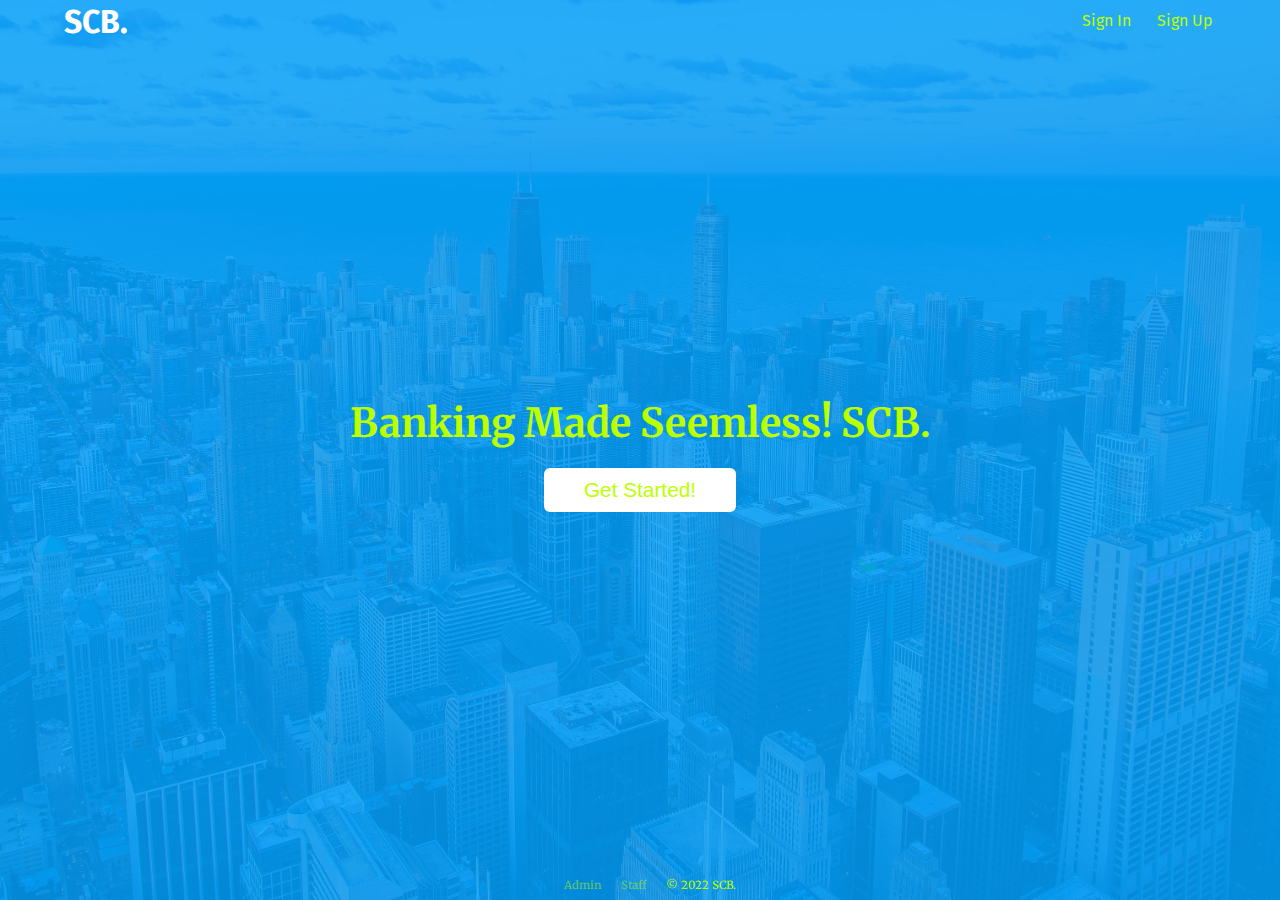
<file: ui/index.html>
<!DOCTYPE html>
<html lang="en">
	<head>
		<meta charset="UTF-8" />
		<meta name="viewport" content="width=device-width, initial-scale=1.0" />
		<meta http-equiv="X-UA-Compatible" content="ie=edge" />
		<!-- <base href="/ui/" /> -->
		<link rel="stylesheet" href="./css/style.css" />
		<title>SCB - Welcome to SCB</title>
	</head>
	<body id="body-bg">
		<div class="container main-style">
			<section class="header">
				<div class="brand">
					<h1><a href="./index.html">SCB.</a></h1>
				</div>
				<nav>
					<li><a href="./login.html">Sign In</a></li>
					<li><a href="./sign-up.html">Sign Up</a></li>
				</nav>
			</section>
			<section class="content">
				<h1 class="home-content">Banking Made Seemless! <span>SCB.</span></h1>
				<button class="get-started">
					<a href="./sign-up.html">Get Started!</a>
				</button>
			</section>
			<section class="footer">
				<li class="footer-list"><a href="./admin-login.html">Admin</a></li>
				<li class="footer-list"><a href="./staff-login.html">Staff</a></li>
				<li class="footer-list">&copy; 2022 SCB.</li>
			</section>
		</div>

	<!-- <script src="./js/app.js"></script> -->
	</body>
</html>
</file>
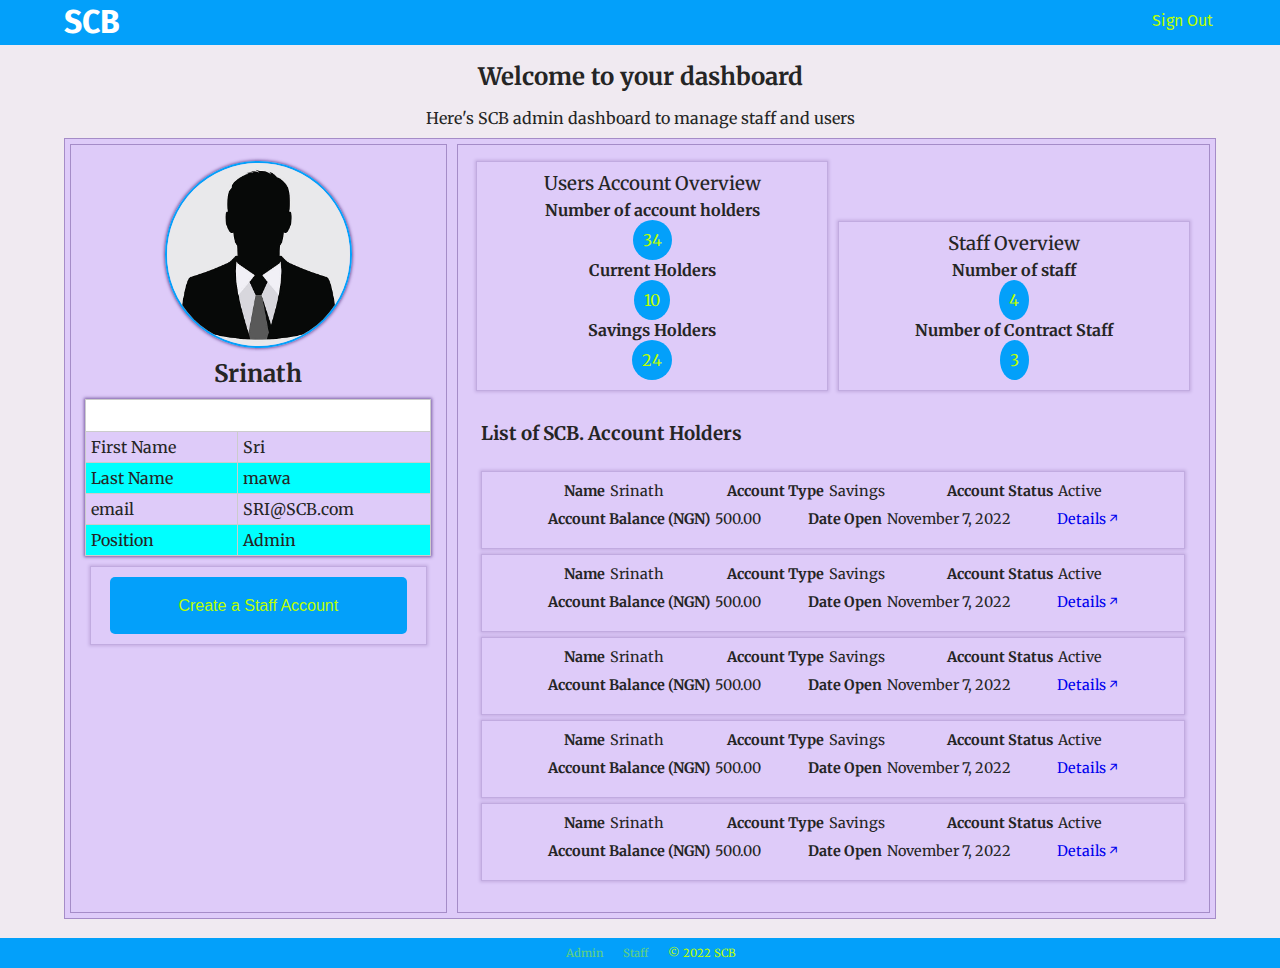
<file: ui/adashboard.html>
<!DOCTYPE html>
<html lang="en">

<head>
  <meta charset="UTF-8" />
  <meta name="viewport" content="width=device-width, initial-scale=1.0" />
  <meta http-equiv="X-UA-Compatible" content="ie=edge" />
  <!-- <base href="/ui/" /> -->
  <link rel="stylesheet" href="./css/style.css" />
  <title>Srinath Corperative Bank</title>
</head>

<body>
  <!-- create account modal content -->
  <div id="create-staff-acct-modal" class="create-modal">
    <div class="create-acct-option">
      <span class="close-modal">&times;</span>
      <h3>Create Staff Account</h3>
      <form class="create-staff-acct-form" action="" method="post">
        <div>
          <label for="">email</label>
          <input type="email" name="" id="email" placeholder="email address..." required>
        </div>
        <div>
          <label for="">password</label>
          <input type="password" name="" id="password" placeholder="password..." required>
        </div>
        <div>
          <label for="">Confirm password</label>
          <input type="password" name="" id="password-confirm" placeholder="password..." required>
        </div>
        <button type="submit">Create</button>
      </form>
    </div>
  </div>

  <!-- Main dashboard content starts -->
  <div class="dashboard-main-style">
    <section>
      <div class="dashboard-header">
        <div class="container header">
          <div class="brand">
            <h1><a href="./index.html">SCB</a></h1>
          </div>
          <nav>
            <li><a href="./index.html">Sign Out</a></li>
          </nav>
        </div>
      </div>
    </section>
    <section class="content">
      <div class="container">
        <h2 class="marg-tb-pt6">Welcome to your dashboard</h2>
        <p class="marg-tb-pt6">
          Here's SCB admin dashboard to manage staff and users
        </p>
        <div class="dashb-contents">
          <div class="dashb-profile">
            <img class="marg-tb-pt6" src="./img/SCB.jpg" alt="Sri" />
            <h2>Srinath</h2>
            <div class="user-details">
              <table>
                <tr>
                  <th colspan="2">Personal Info</th>
                </tr>
                <tr>
                  <td>First Name</td>
                  <td>Sri</td>
                </tr>
                <tr>
                  <td>Last Name</td>
                  <td>mawa</td>
                </tr>
                <tr>
                  <td>email</td>
                  <td>SRI@SCB.com</td>
                </tr>
                <tr>
                  <td>Position</td>
                  <td>Admin</td>
                </tr>
              </table>
            </div>
            <div class="acc-card">
              <button class="create-staff-admin-acct">
                Create a Staff Account
              </button>
            </div>
          </div>
          <div class="dashb-acc-details">
            <div class="a-dashb-card">
              <div class="acc-card">
                <div class="acct-holders">
                  <h3>Users Account Overview</h3>
                  <h4>Number of account holders</h4>
                  <p>34</p>
                  <!-- <div class="dist-holders"> -->
                    <h4>Current Holders</h4>
                    <p>10</p>
                    <h4>Savings Holders</h4>
                    <p>24</p>
                  <!-- </div> -->
                  </div>
              </div>
              <div class="acc-card">
                <div class="acct-holders">
                  <h3>Staff Overview</h3>
                  <h4>Number of staff</h4>
                  <p>4</p>
                  <h4>Number of Contract Staff</h4>
                  <p>3</p>
                </div>
              </div>
            </div>
            <div class="transac-history">
              <div class="head-btn">
                <h3 class="marg-tb-pt6">List of SCB. Account Holders</h3>
              </div>
              <!-- List all users -->
              <div class="all-users">
                <div class="acc-card">
                  <div class="row-details">
                    <div class="acct-overview">
                      <h4 class="marg-l-pt6">Name</h4>
                      <p>Srinath</p>
                    </div>
                    <div class="acct-overview">
                      <h4 class="marg-l-pt6">Account Type</h4>
                      <p>Savings</p>
                    </div>
                    <div class="acct-overview">
                      <h4 class="marg-l-pt6">Account Status</h4>
                      <p>Active</p>
                    </div>
                  </div>
                  <div class="row-details">
                    <div class="acct-overview">
                      <h4 class="marg-l-pt6">Account Balance (NGN)</h4>
                      <p>500.00</p>
                    </div>
                    <div class="acct-overview">
                      <h4 class="marg-l-pt6">Date Open</h4>
                      <p>November 7, 2022</p>
                    </div>
                    <div class="acct-overview">
                      <a href="./user-details.html">Details &#8599</a>
                    </div>
                  </div>
                </div>
                <div class="acc-card">
                  <div class="row-details">
                    <div class="acct-overview">
                      <h4 class="marg-l-pt6">Name</h4>
                      <p>Srinath</p>
                    </div>
                    <div class="acct-overview">
                      <h4 class="marg-l-pt6">Account Type</h4>
                      <p>Savings</p>
                    </div>
                    <div class="acct-overview">
                      <h4 class="marg-l-pt6">Account Status</h4>
                      <p>Active</p>
                    </div>
                  </div>
                  <div class="row-details">
                    <div class="acct-overview">
                      <h4 class="marg-l-pt6">Account Balance (NGN)</h4>
                      <p>500.00</p>
                    </div>
                    <div class="acct-overview">
                      <h4 class="marg-l-pt6">Date Open</h4>
                      <p>November 7, 2022</p>
                    </div>
                    <div class="acct-overview">
                      <a href="./user-details.html">Details &#8599</a>
                    </div>
                  </div>
                </div>
                <div class="acc-card">
                  <div class="row-details">
                    <div class="acct-overview">
                      <h4 class="marg-l-pt6">Name</h4>
                      <p>Srinath</p>
                    </div>
                    <div class="acct-overview">
                      <h4 class="marg-l-pt6">Account Type</h4>
                      <p>Savings</p>
                    </div>
                    <div class="acct-overview">
                      <h4 class="marg-l-pt6">Account Status</h4>
                      <p>Active</p>
                    </div>
                  </div>
                  <div class="row-details">
                    <div class="acct-overview">
                      <h4 class="marg-l-pt6">Account Balance (NGN)</h4>
                      <p>500.00</p>
                    </div>
                    <div class="acct-overview">
                      <h4 class="marg-l-pt6">Date Open</h4>
                      <p>November 7, 2022</p>
                    </div>
                    <div class="acct-overview">
                      <a href="./user-details.html">Details &#8599</a>
                    </div>
                  </div>
                </div>
                <div class="acc-card">
                  <div class="row-details">
                    <div class="acct-overview">
                      <h4 class="marg-l-pt6">Name</h4>
                      <p>Srinath</p>
                    </div>
                    <div class="acct-overview">
                      <h4 class="marg-l-pt6">Account Type</h4>
                      <p>Savings</p>
                    </div>
                    <div class="acct-overview">
                      <h4 class="marg-l-pt6">Account Status</h4>
                      <p>Active</p>
                    </div>
                  </div>
                  <div class="row-details">
                    <div class="acct-overview">
                      <h4 class="marg-l-pt6">Account Balance (NGN)</h4>
                      <p>500.00</p>
                    </div>
                    <div class="acct-overview">
                      <h4 class="marg-l-pt6">Date Open</h4>
                      <p>November 7, 2022</p>
                    </div>
                    <div class="acct-overview">
                      <a href="./user-details.html">Details &#8599</a>
                    </div>
                  </div>
                </div>
                <div class="acc-card">
                  <div class="row-details">
                    <div class="acct-overview">
                      <h4 class="marg-l-pt6">Name</h4>
                      <p>Srinath</p>
                    </div>
                    <div class="acct-overview">
                      <h4 class="marg-l-pt6">Account Type</h4>
                      <p>Savings</p>
                    </div>
                    <div class="acct-overview">
                      <h4 class="marg-l-pt6">Account Status</h4>
                      <p>Active</p>
                    </div>
                  </div>
                  <div class="row-details">
                    <div class="acct-overview">
                      <h4 class="marg-l-pt6">Account Balance (NGN)</h4>
                      <p>500.00</p>
                    </div>
                    <div class="acct-overview">
                      <h4 class="marg-l-pt6">Date Open</h4>
                      <p>November 7, 2022</p>
                    </div>
                    <div class="acct-overview">
                      <a href="./user-details.html">Details &#8599</a>
                    </div>
                  </div>
                </div>
              </div>
            </div>
          </div>
        </div>
      </div>
    </section>
    <section class="footer dashboard-footer">
      <li class="footer-list"><a href="./admin-login.html">Admin</a></li>
      <li class="footer-list"><a href="./staff-login.html">Staff</a></li>
      <li class="footer-list">&copy; 2022 SCB</li>
    </section>
  </div>
  <!-- <script src="./js/app.js"></script> -->
  <script src="./js/create-staff-admin-modal.js"></script>
</body>

</html>
</file>
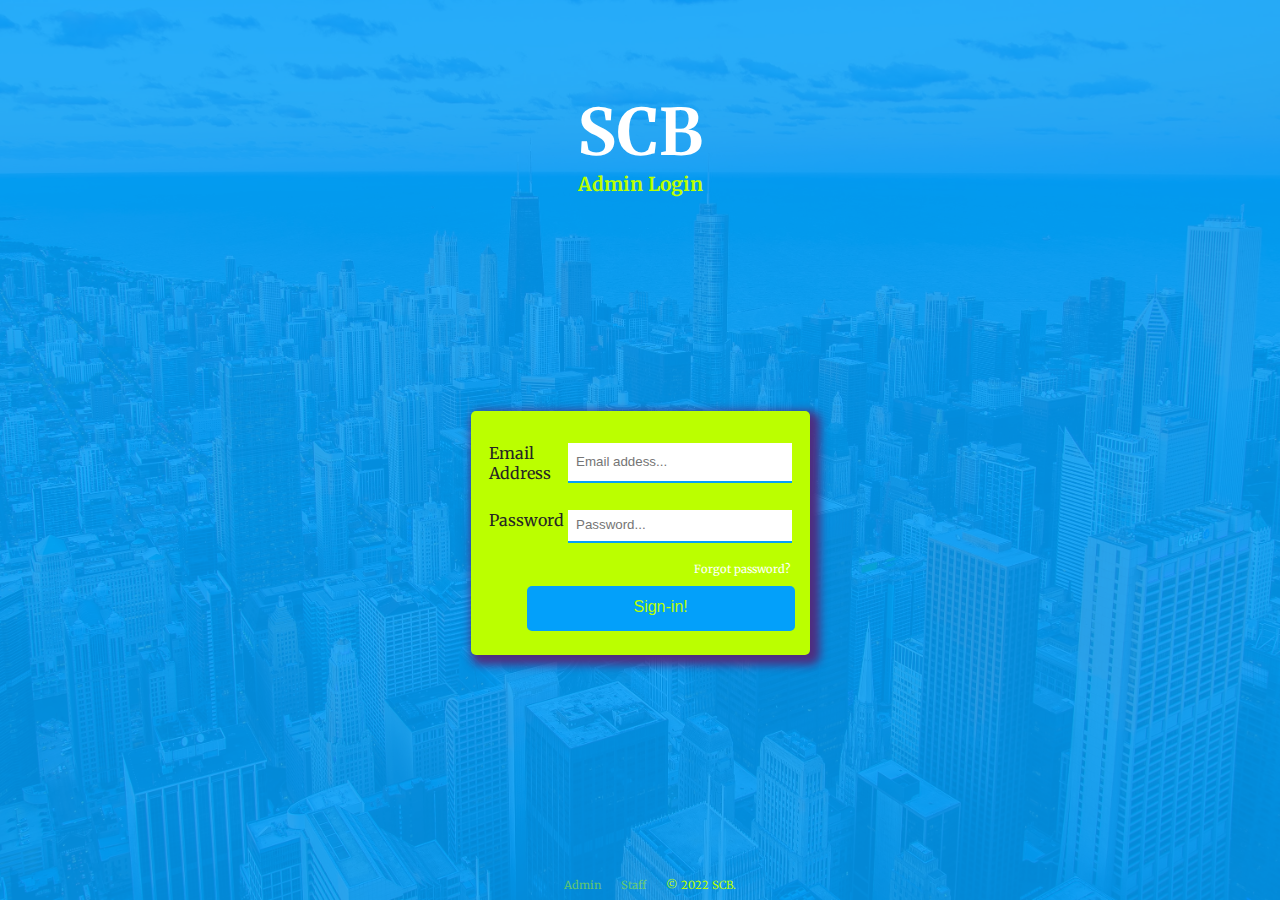
<file: ui/admin-login.html>
<!DOCTYPE html>
<html lang="en">
	<head>
		<meta charset="UTF-8" />
		<meta name="viewport" content="width=device-width, initial-scale=1.0" />
		<meta http-equiv="X-UA-Compatible" content="ie=edge" />
		<!-- <base href="/ui/" /> -->
		<link rel="stylesheet" href="./css/style.css" />
		<title>SCB - Sign-up</title>
	</head>

	<body id="body-bg">
		<div class="container main-style">
			<h1 class="brand-heading">
				<a href="./index.html">SCB</a>
			</h1>
			<h3 class="sub-brand-heading">
				Admin Login
			</h3>
			<section class="form-area">
				<form action="./adashboard.html" method="get">
					<div class="pad-pt5 flex-wrap">
						<label for="email">Email Address</label>
						<input
							type="email"
							name="email"
							id="email"
							placeholder="Email addess..."
							required
						/>
					</div>
					<div class="pad-pt5 flex-wrap">
						<label for="password">Password</label>
						<input
							type="password"
							name="password"
							id="password"
							placeholder="Password..."
							required
						/>
					</div>
					<div class="forgot-password">
						<p>
							<a href="./password-reset">Forgot password?</a>
						</p>
					</div>
					<div class="form-submit">
						<input type="submit" value="Sign-in!" />
					</div>
				</form>
			</section>
			<section class="footer">
				<li class="footer-list"><a href="./admin-login.html">Admin</a></li>
				<li class="footer-list"><a href="./staff-login.html">Staff</a></li>
				<li class="footer-list">&copy; 2022 SCB.</li>
			</section>
		</div>
	<!-- <script src="./js/app.js"></script> -->
	</body>
</html>
</file>
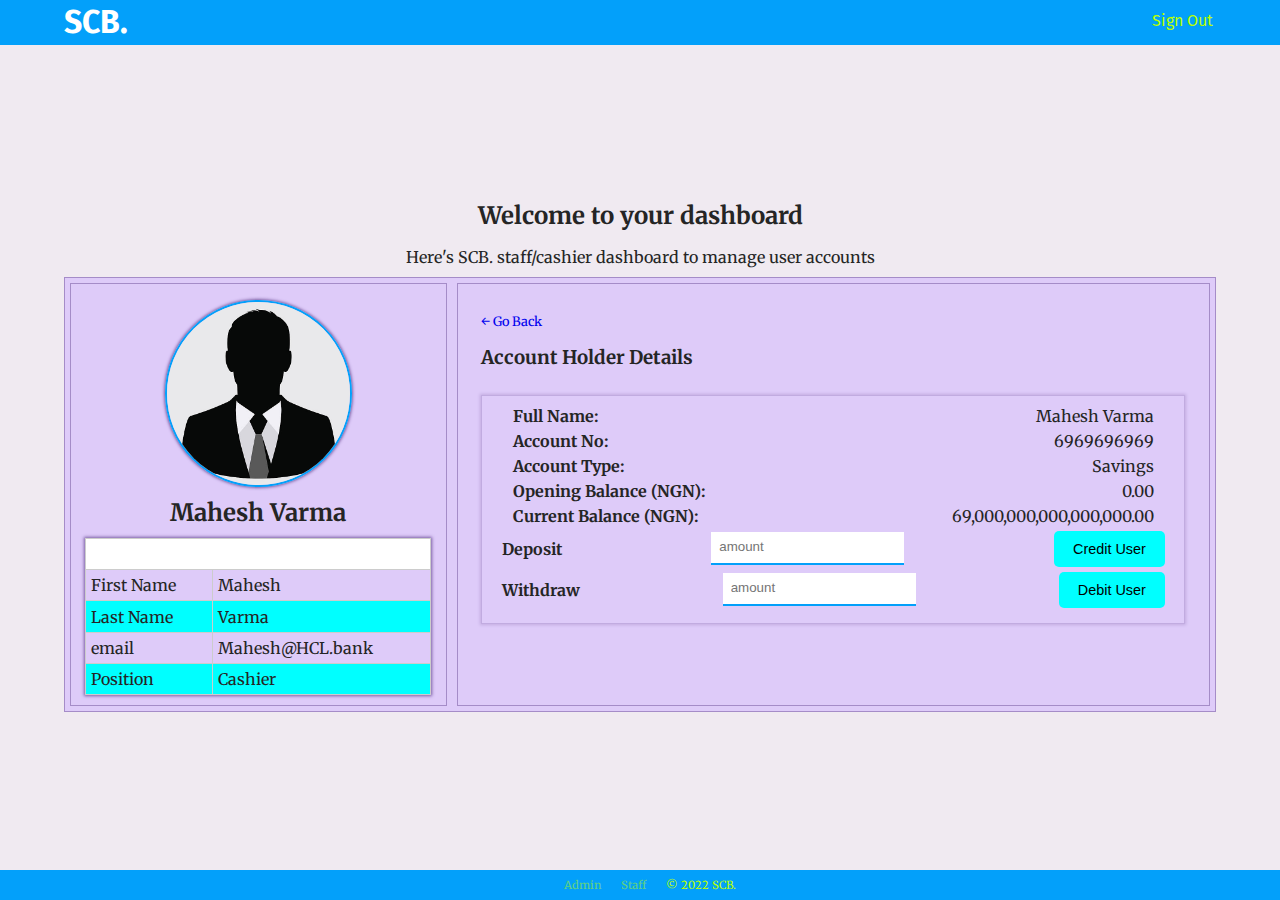
<file: ui/credit-debit.html>
<!DOCTYPE html>
<html lang="en">
	<head>
		<meta charset="UTF-8" />
		<meta name="viewport" content="width=device-width, initial-scale=1.0" />
		<meta http-equiv="X-UA-Compatible" content="ie=edge" />
		<!-- <base href="/ui/" /> -->
		<link rel="stylesheet" href="./css/style.css" />
		<title>SCB - Credit/Debit account</title>
	</head>

	<body>
		<!-- Main dashboard content starts -->
		<div class="dashboard-main-style">
			<section>
				<div class="dashboard-header">
					<div class="container header">
						<div class="brand">
							<h1><a href="./index.html">SCB.</a></h1>
						</div>
						<nav>
							<li><a href="./index.html">Sign Out</a></li>
						</nav>
					</div>
				</div>
			</section>
			<section class="content">
				<div class="container">
					<h2 class="marg-tb-pt6">Welcome to your dashboard</h2>
					<p class="marg-tb-pt6">
						Here's SCB. staff/cashier dashboard to manage user accounts
					</p>
					<div class="dashb-contents">
						<div class="dashb-profile">
							<img
								class="marg-tb-pt6"
								src="./img/SCB.jpg"
								alt="SRI"
							/>
							<h2>Mahesh Varma </h2>
							<div class="user-details">
								<table>
									<tr>
										<th colspan="2">Personal Info</th>
									</tr>
									<tr>
										<td>First Name</td>
										<td>Mahesh</td>
									</tr>
									<tr>
										<td>Last Name</td>
										<td>Varma</td>
									</tr>
									<tr>
										<td>email</td>
										<td>Mahesh@HCL.bank</td>
									</tr>
									<tr>
										<td>Position</td>
										<td>Cashier</td>
									</tr>
								</table>
							</div>
						</div>
						<div class="dashb-acc-details">
							<div class="transac-history u-specific-transaction">
								<p class="backlink">
									<a href="./sdashboard.html">&larr; Go Back</a>
								</p>
								<div class="head-btn">
									<h3 class="marg-tb-pt6">Account Holder Details</h3>
								</div>
								<div class="acc-card">
									<div class="summary-listing">
										<h4>Full Name:</h4>
										<p>Mahesh Varma</p>
									</div>
									<div class="summary-listing">
										<h4>Account No:</h4>
										<p>6969696969</p>
									</div>
									<div class="summary-listing">
										<h4>Account Type:</h4>
										<p>Savings</p>
									</div>
									<div class="summary-listing">
										<h4>Opening Balance (NGN):</h4>
										<p>0.00</p>
									</div>
									<div class="summary-listing">
										<h4>Current Balance (NGN):</h4>
										<p>69,000,000,000,000,000.00</p>
									</div>
									<div class="summary-listing">
										<label for="credit">Deposit</label>
										<input
											type="number"
											name="credit"
											id="credit"
											placeholder="amount"
											min="1"
										/>
										<button type="submit">Credit User</button>
									</div>
									<div class="summary-listing">
										<label for="debit">Withdraw</label>
										<input
											type="number"
											name="debit"
											id="debit"
											placeholder="amount"
											min="1"
										/>
										<button type="submit">Debit User</button>
									</div>
								</div>
							</div>
						</div>
					</div>
				</div>
			</section>
			<section class="footer dashboard-footer">
				<li class="footer-list"><a href="./admin-login.html">Admin</a></li>
				<li class="footer-list"><a href="./staff-login.html">Staff</a></li>
				<li class="footer-list">&copy; 2022 SCB.</li>
			</section>
		</div>
	<!-- <script src="./js/app.js"></script> -->
	</body>
</html>
</file>
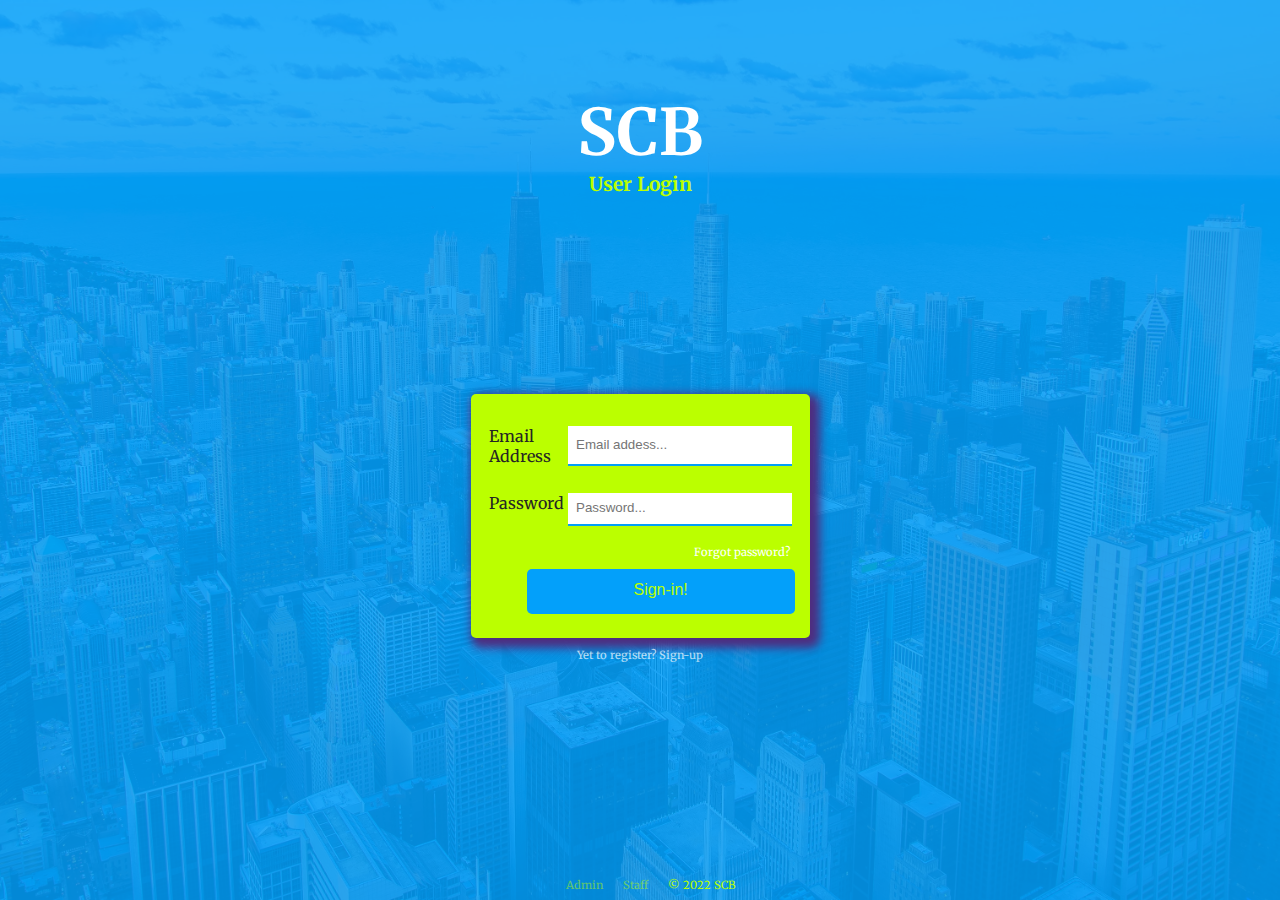
<file: ui/login.html>
<!DOCTYPE html>
<html lang="en">
	<head>
		<meta charset="UTF-8" />
		<meta name="viewport" content="width=device-width, initial-scale=1.0" />
		<meta http-equiv="X-UA-Compatible" content="ie=edge" />
		<!-- <base href="/ui/" /> -->
		<link rel="stylesheet" href="./css/style.css" />
		<title>SCB - Sign-up</title>
	</head>

	<body id="body-bg">
		<div class="container main-style">
			<h1 class="brand-heading">
				<a href="./index.html">SCB</a>
			</h1>
			<h3 class="sub-brand-heading">
				User Login
			</h3>
			<section class="form-area">
				<form action="./udashboard.html" method="get">
					<div class="pad-pt5 flex-wrap">
						<label for="email">Email Address</label>
						<input
							type="email"
							name="email"
							id="email"
							placeholder="Email addess..."
							required
						/>
					</div>
					<div class="pad-pt5 flex-wrap">
						<label for="password">Password</label>
						<input
							type="password"
							name="password"
							id="password"
							placeholder="Password..."
							required
						/>
					</div>
					<div class="forgot-password">
						<p>
							<a href="./password-reset">Forgot password?</a>
						</p>
					</div>
					<div class="form-submit">
						<input type="submit" value="Sign-in!" />
					</div>
				</form>
				<div class="already-done">
					<p>Yet to register? <a href="./sign-up.html">Sign-up</a></p>
				</div>
			</section>
			<section class="footer">
				<li class="footer-list"><a href="./admin-login.html">Admin</a></li>
				<li class="footer-list"><a href="./staff-login.html">Staff</a></li>
				<li class="footer-list">&copy; 2022 SCB</li>
			</section>
		</div>
	<!-- <script src="./js/app.js"></script> -->
	</body>
</html>
</file>
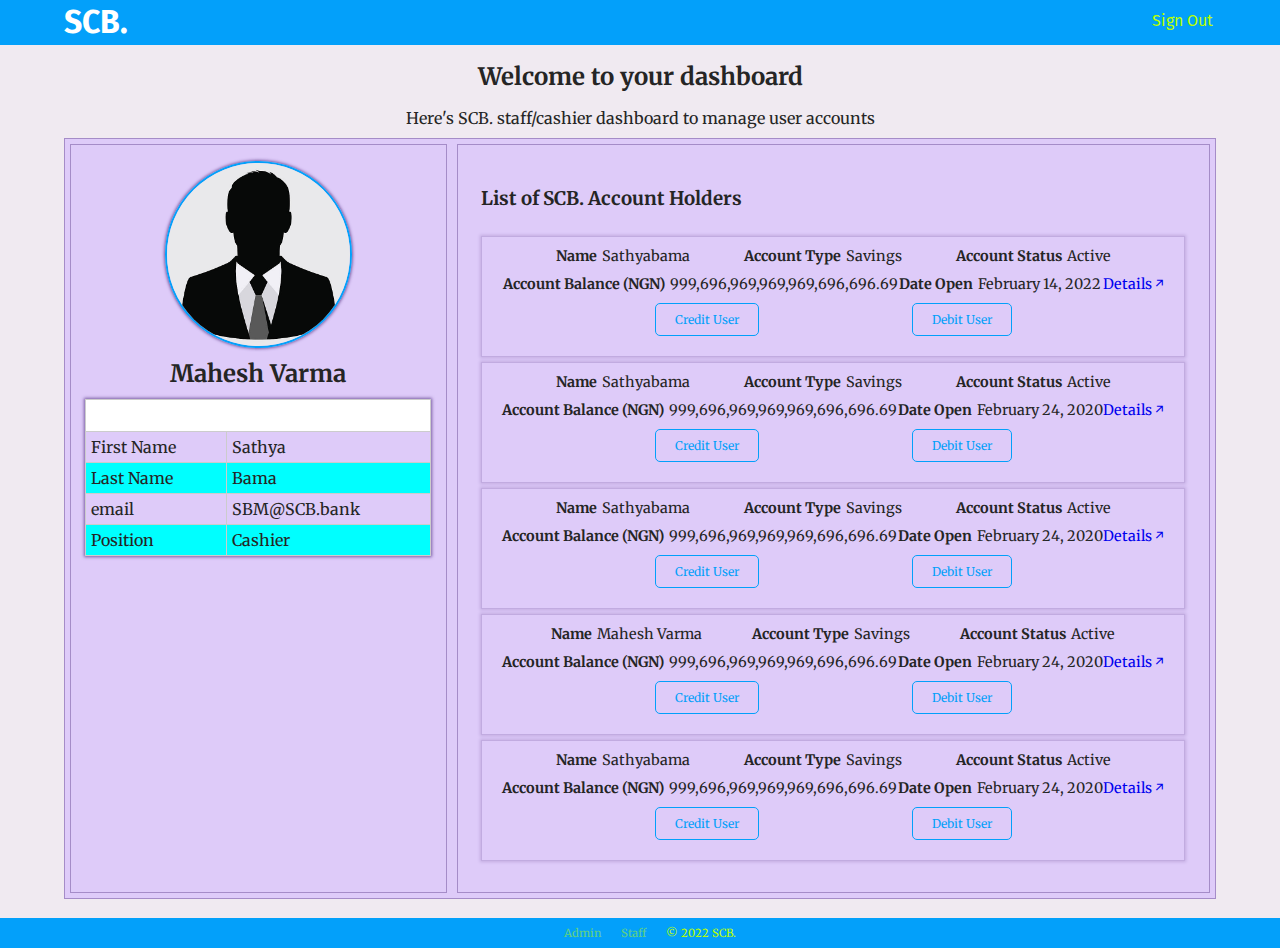
<file: ui/sdashboard.html>
<!DOCTYPE html>
<html lang="en">

<head>
  <meta charset="UTF-8" />
  <meta name="viewport" content="width=device-width, initial-scale=1.0" />
  <meta http-equiv="X-UA-Compatible" content="ie=edge" />
  <!-- <base href="/ui/" /> -->
  <link rel="stylesheet" href="./css/style.css" />
  <title>SCB - Staff/Cashier dashboard</title>
</head>

<body>
  <!-- Main dashboard content starts -->
  <div class="dashboard-main-style">
    <section>
      <div class="dashboard-header">
        <div class="container header">
          <div class="brand">
            <h1><a href="./index.html">SCB.</a></h1>
          </div>
          <nav>
            <li><a href="./index.html">Sign Out</a></li>
          </nav>
        </div>
      </div>
    </section>
    <section class="content">
      <div class="container">
        <h2 class="marg-tb-pt6">Welcome to your dashboard</h2>
        <p class="marg-tb-pt6">
          Here's SCB. staff/cashier dashboard to manage user accounts
        </p>
        <div class="dashb-contents">
          <div class="dashb-profile">
            <img class="marg-tb-pt6" src="./img/SCB.jpg" alt="Sri" />
            <h2>Mahesh Varma</h2>
            <div class="user-details">
              <table>
                <tr>
                  <th colspan="2">Personal Info</th>
                </tr>
                <tr>
                  <td>First Name</td>
                  <td>Sathya</td>
                </tr>
                <tr>
                  <td>Last Name</td>
                  <td>Bama</td>
                </tr>
                <tr>
                  <td>email</td>
                  <td>SBM@SCB.bank</td>
                </tr>
                <tr>
                  <td>Position</td>
                  <td>Cashier</td>
                </tr>
              </table>
            </div>
          </div>
          <div class="dashb-acc-details">
            <div class="transac-history">
              <div class="head-btn">
                <h3 class="marg-tb-pt6">List of SCB. Account Holders</h3>
              </div>
              <!-- List all users -->
              <div class="all-users">
                <div class="acc-card">
                  <div class="row-details">
                    <div class="acct-overview">
                      <h4 class="marg-l-pt6">Name</h4>
                      <p>Sathyabama</p>
                    </div>
                    <div class="acct-overview">
                      <h4 class="marg-l-pt6">Account Type</h4>
                      <p>Savings</p>
                    </div>
                    <div class="acct-overview">
                      <h4 class="marg-l-pt6">Account Status</h4>
                      <p>Active</p>
                    </div>
                  </div>
                  <div class="row-details">
                    <div class="acct-overview">
                      <h4 class="marg-l-pt6">Account Balance (NGN)</h4>
                      <p>999,696,969,969,969,696,696.69</p>
                    </div>
                    <div class="acct-overview">
                      <h4 class="marg-l-pt6">Date Open</h4>
                      <p>February 14, 2022</p>
                    </div>
                    <div class="acct-overview">
                      <a href="./staff-user-details.html">Details &#8599</a>
                    </div>
                  </div>
                  <div class="row-details">
                    <div class="acct-overview">
                      <a class="acct-transaction" href="./credit-debit.html">Credit User</a>
                    </div>
                    <div class="acct-overview">
                      <a class="acct-transaction" href="./credit-debit.html">Debit User</a>
                    </div>
                  </div>
                </div>
                <div class="acc-card">
                  <div class="row-details">
                    <div class="acct-overview">
                      <h4 class="marg-l-pt6">Name</h4>
                      <p>Sathyabama</p>
                    </div>
                    <div class="acct-overview">
                      <h4 class="marg-l-pt6">Account Type</h4>
                      <p>Savings</p>
                    </div>
                    <div class="acct-overview">
                      <h4 class="marg-l-pt6">Account Status</h4>
                      <p>Active</p>
                    </div>
                  </div>
                  <div class="row-details">
                    <div class="acct-overview">
                      <h4 class="marg-l-pt6">Account Balance (NGN)</h4>
                      <p>999,696,969,969,969,696,696.69</p>
                    </div>
                    <div class="acct-overview">
                      <h4 class="marg-l-pt6">Date Open</h4>
                      <p>February 24, 2020</p>
                    </div>
                    <div class="acct-overview">
                      <a href="./staff-user-details.html">Details &#8599</a>
                    </div>
                  </div>
                  <div class="row-details">
                    <div class="acct-overview">
                      <a class="acct-transaction" href="./credit-debit.html">Credit User</a>
                    </div>
                    <div class="acct-overview">
                      <a class="acct-transaction" href="./credit-debit.html">Debit User</a>
                    </div>
                  </div>
                </div>
                <div class="acc-card">
                  <div class="row-details">
                    <div class="acct-overview">
                      <h4 class="marg-l-pt6">Name</h4>
                      <p>Sathyabama</p>
                    </div>
                    <div class="acct-overview">
                      <h4 class="marg-l-pt6">Account Type</h4>
                      <p>Savings</p>
                    </div>
                    <div class="acct-overview">
                      <h4 class="marg-l-pt6">Account Status</h4>
                      <p>Active</p>
                    </div>
                  </div>
                  <div class="row-details">
                    <div class="acct-overview">
                      <h4 class="marg-l-pt6">Account Balance (NGN)</h4>
                      <p>999,696,969,969,969,696,696.69</p>
                    </div>
                    <div class="acct-overview">
                      <h4 class="marg-l-pt6">Date Open</h4>
                      <p>February 24, 2020</p>
                    </div>
                    <div class="acct-overview">
                      <a href="./staff-user-details.html">Details &#8599</a>
                    </div>
                  </div>
                  <div class="row-details">
                    <div class="acct-overview">
                      <a class="acct-transaction" href="./credit-debit.html">Credit User</a>
                    </div>
                    <div class="acct-overview">
                      <a class="acct-transaction" href="./credit-debit.html">Debit User</a>
                    </div>
                  </div>
                </div>
                <div class="acc-card">
                  <div class="row-details">
                    <div class="acct-overview">
                      <h4 class="marg-l-pt6">Name</h4>
                      <p>Mahesh Varma</p>
                    </div>
                    <div class="acct-overview">
                      <h4 class="marg-l-pt6">Account Type</h4>
                      <p>Savings</p>
                    </div>
                    <div class="acct-overview">
                      <h4 class="marg-l-pt6">Account Status</h4>
                      <p>Active</p>
                    </div>
                  </div>
                  <div class="row-details">
                    <div class="acct-overview">
                      <h4 class="marg-l-pt6">Account Balance (NGN)</h4>
                      <p>999,696,969,969,969,696,696.69</p>
                    </div>
                    <div class="acct-overview">
                      <h4 class="marg-l-pt6">Date Open</h4>
                      <p>February 24, 2020</p>
                    </div>
                    <div class="acct-overview">
                      <a href="./staff-user-details.html">Details &#8599</a>
                    </div>
                  </div>
                  <div class="row-details">
                    <div class="acct-overview">
                      <a class="acct-transaction" href="./credit-debit.html">Credit User</a>
                    </div>
                    <div class="acct-overview">
                      <a class="acct-transaction" href="./credit-debit.html">Debit User</a>
                    </div>
                  </div>
                </div>
                <div class="acc-card">
                  <div class="row-details">
                    <div class="acct-overview">
                      <h4 class="marg-l-pt6">Name</h4>
                      <p>Sathyabama</p>
                    </div>
                    <div class="acct-overview">
                      <h4 class="marg-l-pt6">Account Type</h4>
                      <p>Savings</p>
                    </div>
                    <div class="acct-overview">
                      <h4 class="marg-l-pt6">Account Status</h4>
                      <p>Active</p>
                    </div>
                  </div>
                  <div class="row-details">
                    <div class="acct-overview">
                      <h4 class="marg-l-pt6">Account Balance (NGN)</h4>
                      <p>999,696,969,969,969,696,696.69</p>
                    </div>
                    <div class="acct-overview">
                      <h4 class="marg-l-pt6">Date Open</h4>
                      <p>February 24, 2020</p>
                    </div>
                    <div class="acct-overview">
                      <a href="./staff-user-details.html">Details &#8599</a>
                    </div>
                  </div>
                  <div class="row-details">
                    <div class="acct-overview">
                      <a class="acct-transaction" href="./credit-debit.html">Credit User</a>
                    </div>
                    <div class="acct-overview">
                      <a class="acct-transaction" href="./credit-debit.html">Debit User</a>
                    </div>
                  </div>
                </div>
              </div>
            </div>
          </div>
        </div>
      </div>
    </section>
    <section class="footer dashboard-footer">
      <li class="footer-list"><a href="./admin-login.html">Admin</a></li>
      <li class="footer-list"><a href="./staff-login.html">Staff</a></li>
      <li class="footer-list">&copy; 2022 SCB.</li>
    </section>
  </div>
<!-- <script src="./js/app.js"></script> -->
</body>

</html>
</file>
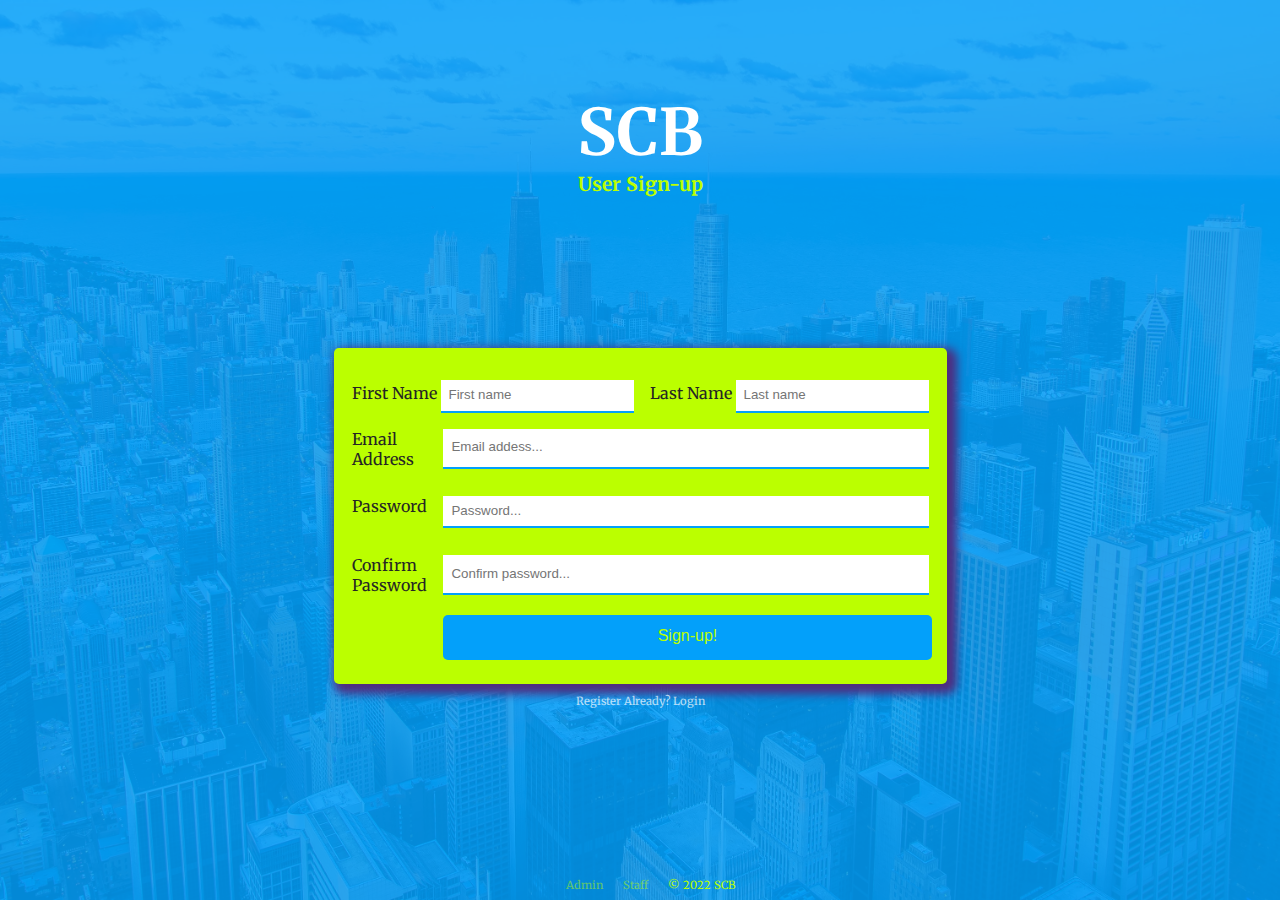
<file: ui/sign-up.html>
<!DOCTYPE html>
<html lang="en">
	<head>
		<meta charset="UTF-8" />
		<meta name="viewport" content="width=device-width, initial-scale=1.0" />
		<meta http-equiv="X-UA-Compatible" content="ie=edge" />
		<!-- <base href="/ui/" /> -->
		<link rel="stylesheet" href="./css/style.css" />
		<title>SCB - Sign-up</title>
	</head>

	<body id="body-bg">
		<div class="container main-style">
			<h1 class="brand-heading">
				<a href="./index.html">SCB</a>
			</h1>
			<h3 class="sub-brand-heading">
				User Sign-up
			</h3>
			<section class="form-area">
				<form action="./udashboard.html" method="get">
					<div class="full-name">
						<div class="pad-pt5">
							<label for="firstName">First Name</label>
							<input
								type="text"
								name="firstName"
								id="firstName"
								placeholder="First name"
								required
							/>
						</div>
						<div class="pad-pt5">
							<label for="lastName">Last Name</label>
							<input
								type="text"
								name="lastName"
								id="lastName"
								placeholder="Last name"
								required
							/>
						</div>
					</div>
					<div class="pad-pt5 flex-wrap">
						<label for="email">Email Address</label>
						<input
							type="email"
							name="email"
							id="email"
							placeholder="Email addess..."
							required
						/>
					</div>
					<div class="pad-pt5 flex-wrap">
						<label for="password">Password</label>
						<input
							type="password"
							name="password"
							id="password"
							placeholder="Password..."
							required
						/>
					</div>
					<div class="pad-pt5 flex-wrap">
						<label for="conf-password">Confirm Password</label>
						<input
							type="password"
							name="conf-password"
							id="conf-password"
							placeholder="Confirm password..."
							required
						/>
					</div>
					<div class="form-submit">
						<input type="submit" value="Sign-up!" />
					</div>
				</form>
				<div class="already-done">
					<p>Register Already? <a href="./login.html">Login</a></p>
				</div>
			</section>
			<section class="footer">
				<li class="footer-list"><a href="./admin-login.html">Admin</a></li>
				<li class="footer-list"><a href="./staff-login.html">Staff</a></li>
				<li class="footer-list">&copy; 2022 SCB</li>
			</section>
		</div>
	<!-- <script src="./js/app.js"></script> -->
	</body>
</html>
</file>
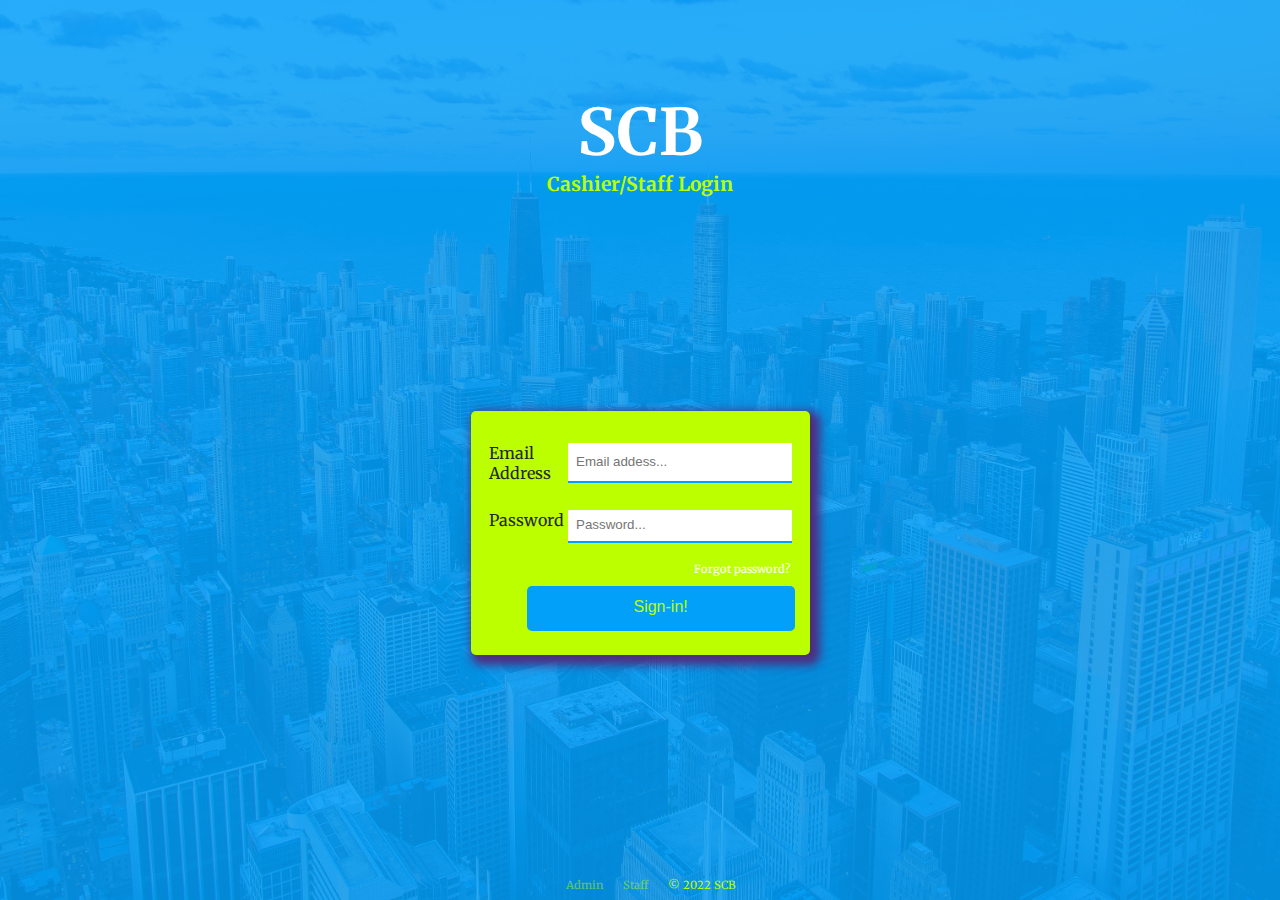
<file: ui/staff-login.html>
<!DOCTYPE html>
<html lang="en">
	<head>
		<meta charset="UTF-8" />
		<meta name="viewport" content="width=device-width, initial-scale=1.0" />
		<meta http-equiv="X-UA-Compatible" content="ie=edge" />
		<!-- <base href="/ui/" /> -->
		<link rel="stylesheet" href="./css/style.css" />
		<title>SCB - Staff login</title>
	</head>

	<body id="body-bg">
		<div class="container main-style">
			<h1 class="brand-heading">
				<a href="./index.html">SCB</a>
			</h1>
			<h3 class="sub-brand-heading">
				Cashier/Staff Login
			</h3>
			<section class="form-area">
				<form action="./sdashboard.html" method="get">
					<div class="pad-pt5 flex-wrap">
						<label for="email">Email Address</label>
						<input
							type="email"
							name="email"
							id="email"
							placeholder="Email addess..."
							required
						/>
					</div>
					<div class="pad-pt5 flex-wrap">
						<label for="password">Password</label>
						<input
							type="password"
							name="password"
							id="password"
							placeholder="Password..."
							required
						/>
					</div>
					<div class="forgot-password">
						<p>
							<a href="./password-reset">Forgot password?</a>
						</p>
					</div>
					<div class="form-submit">
						<input type="submit" value="Sign-in!" />
					</div>
				</form>
			</section>
			<section class="footer">
				<li class="footer-list"><a href="./admin-login.html">Admin</a></li>
				<li class="footer-list"><a href="./staff-login.html">Staff</a></li>
				<li class="footer-list">&copy; 2022 SCB</li>
			</section>
		</div>
	<!-- <script src="./js/app.js"></script> -->
	</body>
</html>
</file>
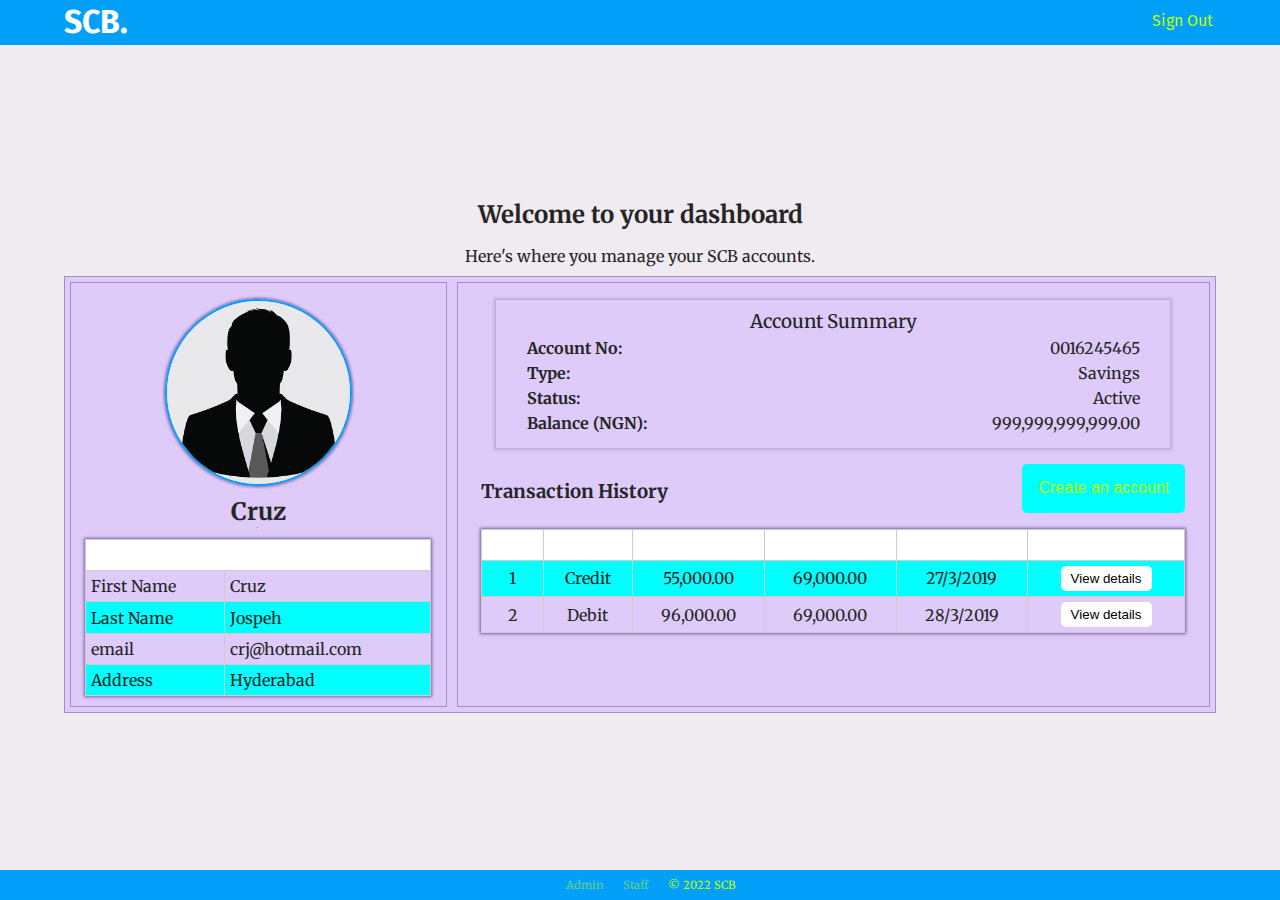
<file: ui/udashboard.html>
<!DOCTYPE html>
<html lang="en">
	<head>
		<meta charset="UTF-8" />
		<meta name="viewport" content="width=device-width, initial-scale=1.0" />
		<meta http-equiv="X-UA-Compatible" content="ie=edge" />
		<!-- <base href="/ui/" /> -->
		<link rel="stylesheet" href="./css/style.css" />
		<title>SCB - User dashboard</title>
	</head>

	<body>
		<!-- create account modal content -->
		<div id="create-acct-modal" class="create-modal">
			<div class="create-acct-option">
				<span class="close-modal">&times;</span>
				<h3>Select Type of Account</h3>
				<div class="select-acct-type">
					<label for="acct-type">Select account type</label>
					<select name="" id="acct-type">
						<option value="">Account Type</option>
						<option value="current">Current</option>
						<option value="savings">Savings</option>
					</select>
					<button type="submit">create</button>
				</div>
			</div>
		</div>

		<!-- Main dashboard content starts -->
		<div class="dashboard-main-style">
			<section>
				<div class="dashboard-header">
					<div class="container header">
						<div class="brand">
							<h1><a href="./index.html">SCB.</a></h1>
						</div>
						<nav>
							<li><a href="./index.html">Sign Out</a></li>
						</nav>
					</div>
				</div>
			</section>
			<section class="content">
				<div class="container">
					<h2 class="marg-tb-pt6">Welcome to your dashboard</h2>
					<p class="marg-tb-pt6">
						Here's where you manage your SCB accounts.
					</p>
					<div class="dashb-contents">
						<div class="dashb-profile">
							<img
								class="marg-tb-pt6"
								src="./img/SCB.jpg"
								alt="Srinath"
							/>
							<h2>Cruz</h2>
							<hr />
							<div class="user-details">
								<table>
									<tr>
										<th colspan="2">Personal Info</th>
									</tr>
									<tr>
										<td>First Name</td>
										<td>Cruz</td>
									</tr>
									<tr>
										<td>Last Name</td>
										<td>Jospeh</td>
									</tr>
									<tr>
										<td>email</td>
										<td>crj@hotmail.com</td>
									</tr>
									<tr>
										<td>Address</td>
										<td>Hyderabad</td>
									</tr>
								</table>
							</div>
						</div>
						<div class="dashb-acc-details">
							<div class="acc-card">
								<h3>Account Summary</h3>
								<div class="summary-listing">
									<h4>Account No:</h4>
									<p>0016245465</p>
								</div>
								<div class="summary-listing">
									<h4>Type:</h4>
									<p>Savings</p>
								</div>
								<div class="summary-listing">
									<h4>Status:</h4>
									<p>Active</p>
								</div>
								<div class="summary-listing">
									<h4>Balance (NGN):</h4>
									<p>999,999,999,999.00</p>
								</div>
							</div>
							<div class="transac-history">
								<div class="head-btn">
									<h3 class="marg-tb-pt6">Transaction History</h3>
									<!-- create account modal -->
									<button class="create-acct">Create an account</button>
								</div>
								<table>
									<thead>
										<tr>
											<th>S/N</th>
											<th>Type</th>
											<th>Amount</th>
											<th>Balance</th>
											<th>Date</th>
											<th>Details</th>
										</tr>
									</thead>
									<tbody>
										<tr>
											<td>1</td>
											<td>Credit</td>
											<td>55,000.00</td>
											<td>69,000.00</td>
											<td>27/3/2019</td>
											<td>
												<a href="./uspecific-transaction.html"
													><button>View details</button></a
												>
											</td>
										</tr>
										<tr>
											<td>2</td>
											<td>Debit</td>
											<td>96,000.00</td>
											<td>69,000.00</td>
											<td>28/3/2019</td>
											<td>
												<a href="./uspecific-transaction.html"
													><button>View details</button></a
												>
											</td>
										</tr>
									</tbody>
								</table>
							</div>
						</div>
					</div>
				</div>
			</section>
			<section class="footer dashboard-footer">
				<li class="footer-list"><a href="./admin-login.html">Admin</a></li>
				<li class="footer-list"><a href="./staff-login.html">Staff</a></li>
				<li class="footer-list">&copy; 2022 SCB</li>
			</section>
		</div>
		<!-- <script src="./js/app.js"></script> -->
		<script src="./js/create-acct-modal.js"></script>
	</body>
</html>
</file>
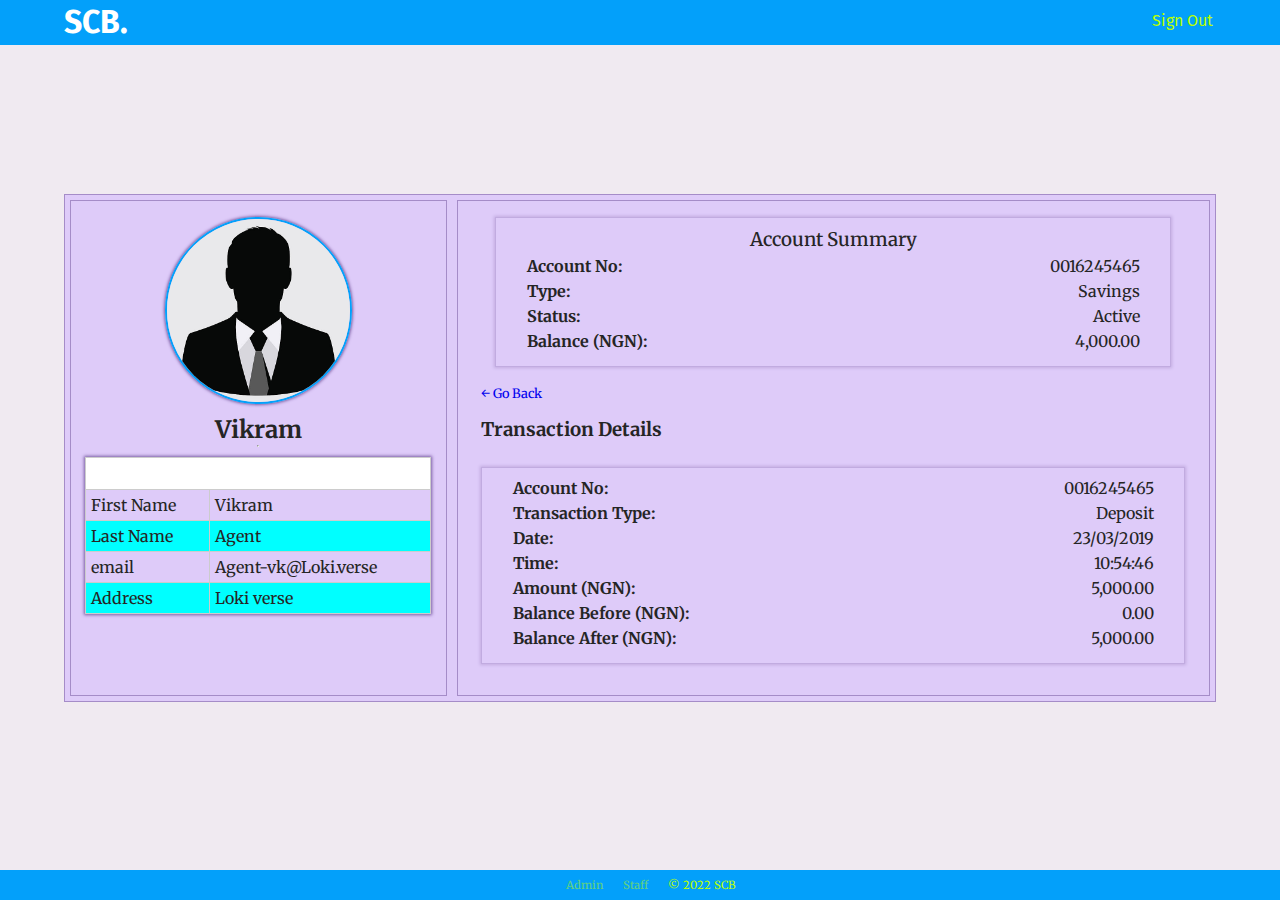
<file: ui/uspecific-transaction.html>
<!DOCTYPE html>
<html lang="en">
	<head>
		<meta charset="UTF-8" />
		<meta name="viewport" content="width=device-width, initial-scale=1.0" />
		<meta http-equiv="X-UA-Compatible" content="ie=edge" />
		<!-- <base href="/ui/" /> -->
		<link rel="stylesheet" href="./css/style.css" />
		<title>SCB - User dashboard</title>
	</head>

	<body>
		<!-- Main dashboard content starts -->
		<div class="dashboard-main-style">
			<section>
				<div class="dashboard-header">
					<div class="container header">
						<div class="brand">
							<h1><a href="./index.html">SCB.</a></h1>
						</div>
						<nav>
							<li><a href="./index.html">Sign Out</a></li>
						</nav>
					</div>
				</div>
			</section>
			<section class="content">
				<div class="container">
					<div class="dashb-contents">
						<div class="dashb-profile">
							<img
								class="marg-tb-pt6"
								src="./img/SCB.jpg"
								alt="Srinath"
							/>
							<h2>Vikram</h2>
							<hr />
							<div class="user-details">
								<table>
									<tr>
										<th colspan="2">Personal Info</th>
									</tr>
									<tr>
										<td>First Name</td>
										<td>Vikram</td>
									</tr>
									<tr>
										<td>Last Name</td>
										<td>Agent</td>
									</tr>
									<tr>
										<td>email</td>
										<td>Agent-vk@Loki.verse</td>
									</tr>
									<tr>
										<td>Address</td>
										<td>Loki verse</td>
									</tr>
								</table>
							</div>
						</div>
						<div class="dashb-acc-details">
							<div class="acc-card">
								<h3>Account Summary</h3>
								<div class="summary-listing">
									<h4>Account No:</h4>
									<p>0016245465</p>
								</div>
								<div class="summary-listing">
									<h4>Type:</h4>
									<p>Savings</p>
								</div>
								<div class="summary-listing">
									<h4>Status:</h4>
									<p>Active</p>
								</div>
								<div class="summary-listing">
									<h4>Balance (NGN):</h4>
									<p>4,000.00</p>
								</div>
							</div>
							<div class="transac-history u-specific-transaction">
								<p class="backlink">
									<a href="./udashboard.html">&larr; Go Back</a>
								</p>
								<div class="head-btn">
									<h3 class="marg-tb-pt6">Transaction Details</h3>
								</div>
								<div class="acc-card">
									<div class="summary-listing">
										<h4>Account No:</h4>
										<p>0016245465</p>
									</div>
									<div class="summary-listing">
										<h4>Transaction Type:</h4>
										<p>Deposit</p>
									</div>
									<div class="summary-listing">
										<h4>Date:</h4>
										<p>23/03/2019</p>
									</div>
									<div class="summary-listing">
										<h4>Time:</h4>
										<p>10:54:46</p>
									</div>
									<div class="summary-listing">
										<h4>Amount (NGN):</h4>
										<p>5,000.00</p>
									</div>
									<div class="summary-listing">
										<h4>Balance Before (NGN):</h4>
										<p>0.00</p>
									</div>
									<div class="summary-listing">
										<h4>Balance After (NGN):</h4>
										<p>5,000.00</p>
									</div>
								</div>
							</div>
						</div>
					</div>
				</div>
			</section>
			<section class="footer dashboard-footer">
				<li class="footer-list"><a href="./admin-login.html">Admin</a></li>
				<li class="footer-list"><a href="./staff-login.html">Staff</a></li>
				<li class="footer-list">&copy; 2022 SCB</li>
			</section>
		</div>
		<!-- <script src="./js/app.js"></script> -->
	</body>
</html>
</file>
<file: ui/css/style.css>
@import url('https://fonts.googleapis.com/css?family=Fira+Sans|Merriweather:400,700,900');
/* Color Scheme
  dark: #4f2d7f
  light: #9d5bff
  mid-light: #7e49cc
  x-light: cba8ff
  bluish: 34007f
*/
:root {
	--fira-family: 'Fira Sans', sans-serif;
	--Merriweather-family: 'Merriweather', serif;
	--dark: #03a0fa;
	--light: #00ffff;
	--rusty-red: #ffffff;
	--x-light: #bbff00;
	--june-bud: #ffffff;
	--font-color: #252525;
}

/* Global styling */
*,
*::before,
*::after {
	margin: 0;
	padding: 0;
	box-sizing: border-box;
}

body {
	font-family: var(--Merriweather-family);
	overflow-y: auto;
	background-color: rgba(240, 234, 241, 0.986);
	color: var(--font-color);
}

html,
body {
	width: 100%;
	height: 100%;
}

#body-bg {
	background: url('../img/Build.jpg') no-repeat center
		center / cover;
	height: 100vh;
	position: relative;
	z-index: 0;
}

#body-bg::before {
	position: absolute;
	content: '';
	height: 100vh;
	width: 100vw;
	top: 0;
	left: 0;
	right: 0;
	bottom: 0;
	background-color: var(--dark);
	opacity: 0.85;
	z-index: -1;
}

li {
	list-style: none;
}

a {
	text-decoration: none;
}

h1 {
	color: var(--x-light);
}

input {
	padding: 0.3rem;
}

.container {
	width: 90%;
	margin: 0 auto;
}

.pad-pt5 {
	padding: 0.5rem;
}

.pad-pt3 {
	padding: 0.3rem;
}

.marg-tb-pt6 {
	/* marg-tb = margin top and bottom */
	margin-top: 1rem;
	margin-bottom: 0.625rem;
}

/* Home heero area */

.main-style,
.dashboard-main-style {
	min-height: 100%;
	display: flex;
	flex-direction: column;
	align-items: stretch;
}

.header,
.content,
.form,
.footer {
	flex-shrink: 0;
}

.header {
	display: flex;
	order: 1;
	justify-content: space-between;
	justify-items: center;
	line-height: 1.5em;
	height: 40px;
}

.header .brand {
	justify-items: flex-start;
	font-family: var(--fira-family);
	padding: 10px 0;
}

.header .brand h1 a {
	font-size: 2rem;
	color: var(--june-bud);
}

.header nav {
	display: flex;
	justify-items: flex-end;
	align-items: center;
}

.header nav li a {
	font-family: var(--fira-family);
	margin-left: 20px;
	padding: 3px;
	color: var(--x-light);
	transition: all 0.5s ease-in-out;
}

.header nav li a:hover {
	border-bottom: 2px solid var(--june-bud);
}

.dashboard-header {
	background-color: var(--dark);
	padding-bottom: 5px;
}

.brand-heading {
	margin: 8% auto 0 auto;
	font-size: 4rem;
	color: var(--june-bud);
}

.brand-heading a {
	color: var(--june-bud);
}

h3.sub-brand-heading {
	margin: 0 auto;
	font-size: 1.2rem;
	color: var(--x-light);
}

/* Content area  */
.content {
	display: flex;
	order: 2;
	flex-grow: 1;
	flex-direction: column;
	justify-content: center;
	align-items: center;
	/* margin: 18% auto; */
	text-align: center;
}

.content h1 {
	font-size: 2.5em;
	margin-bottom: 20px;
}

button.get-started {
	border: none;
	padding: 10px 40px;
	border-radius: 6px;
	background-color: var(--rusty-red);
}

button.get-started a {
	font: var(--fira-family);
	font-size: 1.3rem;
	color: var(--x-light);
	font-weight: 500;
}

/* Form styling */
.form-area {
	display: flex;
	order: 2;
	flex-grow: 1;
	flex-direction: column;
	justify-content: center;
	align-items: center;
	/* background-color: var(--x-light); */
}

form {
	background-color: var(--x-light);
	padding: 1.5rem 0.625rem;
	border-radius: 5px;
	min-width: 150px;
	-webkit-box-shadow: 5px 5px 10px 5px rgba(79, 45, 127, 1);
	-moz-box-shadow: 5px 5px 10px 5px rgba(79, 45, 127, 1);
	box-shadow: 5px 5px 10px 5px rgba(79, 45, 127, 1);
}

input {
	padding: 0.3rem 0.5rem;
	border: none;
	line-height: 1.3rem;
	border-bottom: 2px solid var(--dark);
}

.flex-wrap {
	width: 100%;
	margin-bottom: 0.7rem;
	display: flex;
}

.flex-wrap input {
	width: 100%;
	flex-grow: 1;
}

.flex-wrap label {
	width: 110px;
	margin-right: 0;
}

.full-name {
	display: flex;
	justify-content: space-evenly;
	width: 100%;
}

.forgot-password > p {
	text-align: right;
	font-size: 0.7rem;
	margin: 0 0.625rem 0.625rem 0;
}

.forgot-password p a {
	color: var(--rusty-red);
}

.already-done > p {
	margin: 0.625rem auto;
	font-size: 0.7rem;
	color: var(--june-bud);
	opacity: 0.7;
}

.already-done p a {
	color: var(--june-bud);
}

.form-submit {
	width: 100%;
	display: flex;
	align-items: center;
	justify-content: flex-end;
}

.form-submit input[type='submit'] {
	padding: 0.7rem 0.9rem;
	font-size: 1rem;
	background-color: var(--dark);
	color: var(--x-light);
	flex-grow: 0.8;
	margin-right: 0.3125rem;
	border-radius: 0.3125rem;
	transition: all 500ms ease-in-out;
}

.form-submit input[type='submit']:hover {
	background-color: var(--rusty-red);
	transform: scale(1.01);
	cursor: pointer;
}

/* Dashboard styling */
.dashb-contents {
	display: grid;
	grid-template-columns: 2fr 4fr;
	grid-column-gap: 0.625rem;
	border: 1px solid rgba(79, 45, 127, 0.4);
	background-color: rgba(210, 181, 255, 0.6);
	padding: 0.312rem;
	height: 100%;
	margin-bottom: 1.2rem;
}

.dashb-contents .dashb-profile,
.dashb-contents .dashb-acc-details {
	display: flex;
	flex-direction: column;
	align-items: center;
	border: 1px solid rgba(79, 45, 127, 0.4);
}

.dashb-contents .dashb-acc-details {
	padding: 1rem 0;
}

.dashb-contents .dashb-profile img {
	width: 50%;
	border-radius: 50%;
	border: 2px solid var(--dark);
	box-shadow: 0 0 3px 1px rgba(79, 45, 127, 0.7);
}

.user-details,
.transac-history {
	width: 95%;
	padding: 0.625rem 0.312rem;
	display: flex;
	flex-direction: column;
	align-items: center;
	justify-content: center;
}

.user-details table,
.transac-history table {
	border-collapse: collapse;
	border: 1px solid var(--dark);
	box-shadow: 0 0 3px 1px rgba(79, 45, 127, 0.7);
	width: 100%;
}

.user-details tr:nth-of-type(odd),
.transac-history tr:nth-of-type(odd) {
	background: var(--light);
}

.user-details th,
.transac-history th {
	background: var(--rusty-red);
	color: #fff;
	font-weight: bold;
}

.user-details td,
.user-details th,
.transac-history td,
.transac-history th {
	padding: 0.32rem;
	border: 1px solid #ccc;
	text-align: left;
}

.transac-history .head-btn {
	display: flex;
	width: 100%;
	justify-content: space-between;
	margin-bottom: 1em;
}

.transac-history .head-btn button.create-acct {
	border: 0;
	border-radius: 5px;
	background-color: var(--light);
	padding: 0.1rem 1rem;
	cursor: pointer;
	font-size: 1rem;
	color: var(--x-light);
	transition: all 250ms ease-in-out;
}

.transac-history .head-btn button.create-acct:hover {
	background-color: var(--dark);
}

/* Admin dashboard styling */
button.create-staff-admin-acct {
	border: 0;
	padding: 1.2rem;
	background-color: var(--dark);
	border-radius: 0.312rem;
	color: var(--x-light);
	font-size: 1rem;
	cursor: pointer;
	transition: all 500ms ease-in-out;
}

button.create-staff-admin-acct:hover {
	background-color: var(--rusty-red);
}

.a-dashb-card {
	display: flex;
	justify-content: center;
	align-items: flex-end;
	width: 95%;
}

.a-dashb-card > .acc-card:first-child {
	margin-right: 0.625rem;
}

/* Create staff account  */
form.create-staff-acct-form {
	box-shadow: none;
	display: flex;
	flex-direction: column;
	width: 100%;
}

form.create-staff-acct-form input {
	width: 100%;
	flex-grow: 1;
	margin: 0.312rem 0;
}

form.create-staff-acct-form label {
	width: 110px;
	margin-right: 0;
}

form.create-staff-acct-form button {
	border: 0;
	margin-top: 1rem;
	padding: 0.7rem 1rem;
	border-radius: 0.312rem;
	font-size: 0.9rem;
	background-color: var(--dark);
	color: var(--x-light);
	cursor: pointer;
	transition: all 500ms ease-in-out;
}

form.create-staff-acct-form button:hover {
	background-color: var(--rusty-red);
}

/* Create account modal styling */
.create-modal {
	display: none;
	position: fixed;
	z-index: 999;
	left: 0;
	right: 0;
	width: 100%;
	height: 100%;
	background-color: rgba(79, 45, 127, 0.5);
}

.create-acct-option {
	background-color: var(--x-light);
	width: 40%;
	margin: 15% auto;
	padding: 1.2rem;
	border-radius: 5px;
	box-shadow: 0 0 5px 1px rgba(0, 0, 0, 0.8);
}

.close-modal {
	color: var(--dark);
	float: right;
	font-size: 1.4rem;
	font-weight: 900;
}

.close-modal:hover,
.close-modal:focus {
	color: var(--rusty-red);
	text-decoration: none;
	cursor: pointer;
}

/* Create account type */
.select-acct-type {
	margin: 0.625rem 0;
}

.select-acct-type label {
	font-size: 1rem;
}

.select-acct-type select {
	font-size: 0.9rem;
	padding: 0.125rem 0.312rem;
	background-color: rgba(240, 234, 241, 0.986);
}

.select-acct-type button {
	border: 0;
	padding: 0.25rem 1rem;
	border-radius: 0.312rem;
	font-size: 0.9rem;
	background-color: var(--dark);
	color: var(--x-light);
	cursor: pointer;
	transition: all 500ms ease-in-out;
}

.select-acct-type button:hover {
	background-color: var(--rusty-red);
}

/* Transaction table styling */
.transac-history table thead tr th,
.transac-history table tbody tr td {
	text-align: center;
}

.transac-history table tbody tr td a > button {
	border: none;
	padding: 0.312rem 0.625rem;
	border-radius: 0.312rem;
	transition: all 250ms ease-in-out;
	background-color: var(--june-bud);
}

.transac-history table tbody tr td a > button:hover {
	cursor: pointer;
	transform: scale(1.02);
	color: var(--dark);
}

/* Transaction Details */
.u-specific-transaction {
	display: flex;
	justify-content: flex-start;
	align-items: flex-start;
}

.u-specific-transaction .acc-card {
	width: 100%;
}

.transac-history p.backlink a {
	text-align: left;
	font-size: 0.8rem;
	transition: all 500ms ease-in-out;
}

.transac-history p.backlink a:hover {
	font-size: 0.9rem;
	color: var(--dark);
}

/* Account Overview on Admin dashboard */
.acct-holders > p {
	background-color: var(--dark);
	width: fit-content;
	color: var(--x-light);
	border-radius: 50%;
	padding: 0.625rem;
	align-items: center;
	display: inline-block;
}

/* .acct-holders .dist-holders {
	display: flex;
} */

/* Display all users account */
.all-users {
	display: flex;
	flex-direction: column;
}

.all-users,
.all-users .acc-card {
	width: 100%;
}

.all-users .acc-card .row-details {
	display: flex;
	flex-direction: row;
	justify-content: space-evenly;
	margin-bottom: 0.625rem;
}

.acct-overview {
	display: flex;
	flex-direction: row;
	font-size: 0.9rem;
}

.acct-overview a.acct-transaction {
	border: 1px solid var(--dark);
	padding: 0.5rem 1.2rem;
	border-radius: 5px;
	color: var(--dark);
	font-size: 0.75rem;
	transition: all 500ms ease-in-out;
}

.acct-overview a.acct-transaction:hover {
	transform: scale(1.05);
}

h4.marg-l-pt6 {
	margin-right: 0.312rem;
}

.acc-card {
	display: flex;
	flex-direction: column;
	border: 1px solid rgba(79, 45, 127, 0.2);
	box-shadow: 0 0 3px 1px rgba(79, 45, 127, 0.2);
	width: 90%;
	padding: 0.625rem 1.2rem;
	margin-bottom: 0.312rem;
}

.acc-card h3 {
	font-weight: 500;
	margin-bottom: 0.312rem;
}

.summary-listing {
	display: flex;
	justify-content: space-between;
	align-items: center;
	margin: 0 0 0.312rem 0;
}

.summary-listing h4,
.summary-listing p {
	margin: 0 0.7rem;
}

.summary-listing label {
	font-weight: 700;
}

.summary-listing button {
	border: 0;
	padding: 0.625rem 1.2rem;
	background-color: var(--light);
	border-radius: 5px;
	cursor: pointer;
	font-size: 0.9rem;
	transition: all 500ms ease-in-out;
}

.summary-listing button:hover {
	background-color: var(--dark);
	color: var(--x-light);
}

/* Footer styling */
.footer {
	display: flex;
	order: 99;
	justify-content: center;
	font-size: 0.7rem;
	/* padding-bottom: 0.625rem; */
	align-items: center;
	line-height: 1.875rem;
}

.footer li {
	margin-left: 1.25rem;
	color: var(--x-light);
}

li.footer-list a {
	opacity: 0.5;
	color: var(--x-light);
}

.dashboard-footer {
	background-color: var(--dark);
}
</file>
